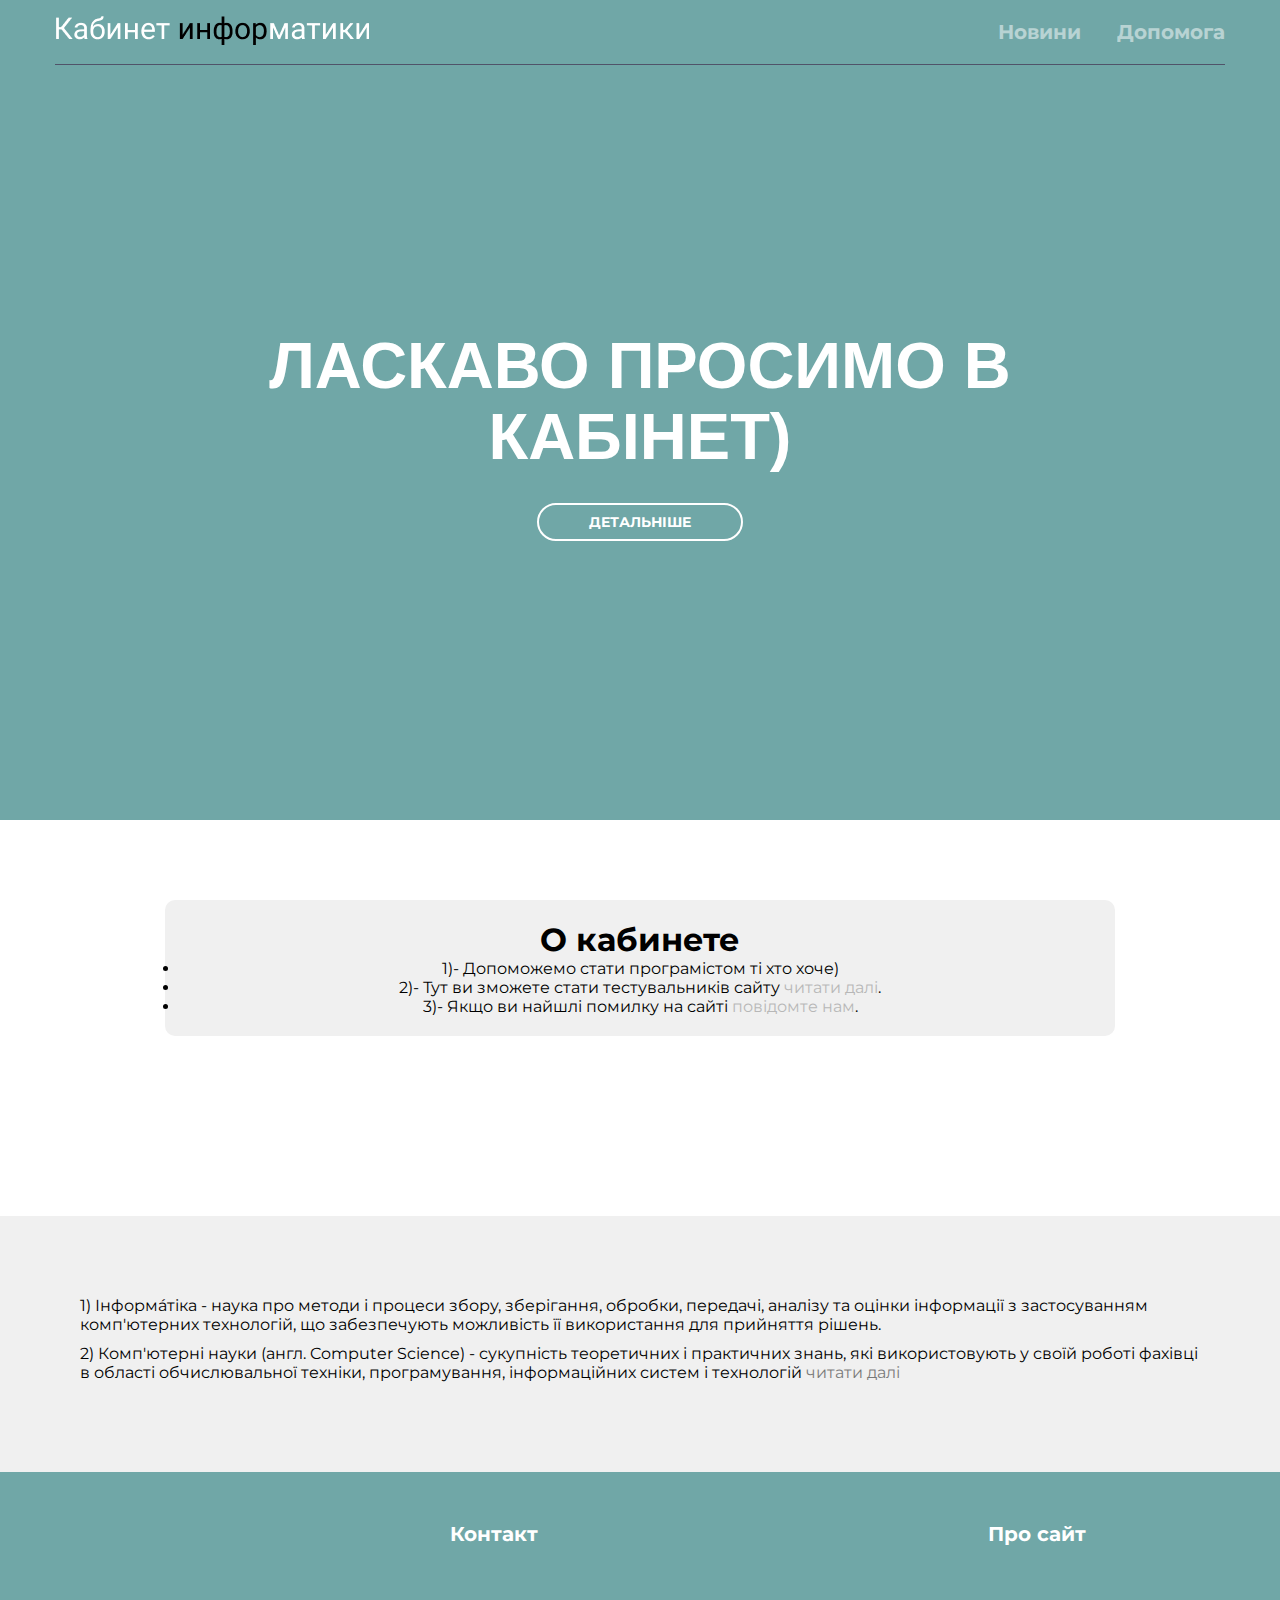
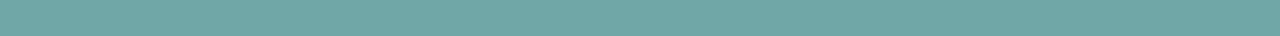
<file: index.html>
<!DOCTYPE html>
<html lang="en">
<head>
	<meta charset="UTF-8">
	<meta name="viewport" content="width=device-width, initial-scale=1.0">
	<title>Кабинет Иформатики</title>
	<link href="https://fonts.googleapis.com/css2?family=Montserrat:wght@400;700&display=swap" rel="stylesheet">
	<link rel="stylesheet" type="text/css" href="style.css">

</head>
<body>
<header class="header"><!-- Интро приветствие -->
        <div class="container">

            <div class="header__inner">
             	<div class="header__logo">
                <img src="img/logo.png" alt="">
                </div>
                <nav class="nav">
                <a class="nav__link" href="News.html">Новини</a>
                <a class="nav__link" href="Help.html">Допомога</a>
                </nav>
            </div>
        </div>

    </header>
    <div class="intro">
    <div class="content">
    	<div class="intro__inner">
    	<h1 class="sub__title">Ласкаво просимо в кабінет)</h1>
    		  <a class="btn btn--red" href="#About">Детальніше</a>
    		  </div>
    	</div>
    </div>
    <!-- Раздел о нас --------------------------------------------------------------------------------------------------------------->
<div class="About__us">
    <div id="About">
    	<div class="About__container">
    		<h1 class="About__nav">О кабинете</h1>
    		
    		<li class="About__text">1)- Допоможемо стати програмістом ті хто хоче)</li>
    		<li class="About__text">2)- Тут ви зможете стати тестувальників сайту <a class="surch__text" href="">читати далі</a>.</li>
    		<li class="About__text">3)- Якщо ви найшлі помилку на сайті <a class="surch__text" href="Help.html">повідомте нам</a>.</li>
    		<!-- <li class="About__text">4)-</li> -->
     	 	<!-- <li class="About__text">5)-</li> -->
    		<!-- <li class="About__text">6)-</li> -->
    		<!-- <li class="About__text">7)-</li> -->
    		<!-- <li class="About__text">8)-</li> -->
    		<!-- <li class="About__text">9)-</li> -->
    	</div>
    </div>
</div><!-- Конец раздела о нас---------------------------------------------------------------------------------------------------- -->

<!-- Начала роздела что такое информатика----------------------------------------------------------------------------------------- -->
<div class="All__about__IT">
	<div class="All__container">
		<div class="All__text">
			<p>1) Інформáтіка - наука про методи і процеси збору, зберігання, обробки, передачі, аналізу та оцінки інформації з застосуванням комп'ютерних технологій, що забезпечують можливість її використання для прийняття рішень.</p>
			<p>2) Комп'ютерні науки (англ. Computer Science) - сукупність теоретичних і практичних знань, які використовують у своїй роботі фахівці в області обчислювальної техніки, програмування, інформаційних систем і технологій<a class=" next " href="https://ru.wikipedia.org/wiki/%D0%98%D0%BD%D1%84%D0%BE%D1%80%D0%BC%D0%B0%D1%82%D0%B8%D0%BA%D0%B0"> читати далі </a></p>
		</div>
	</div>
</div>
<!-- Конец раздела---------------------------------------------------------------------------------------------------------------- -->
	<div class="end__container">

		<div class="end__header">
			<div class="end__text">

				<h2 class="end__big-text">Контакт</h2>

				<h2 class="end__big-text">Про сайт</h2>

			</div>
		</div>

	</div>
    <!-- Конец раздела -------------------------------------------------------------------------------------------------------------->
    <script type="text/javascript" src="http://ajax.googleapis.com/ajax/libs/jquery/1.9.1/jquery.min.js"></script>
   	<script type="text/javascript">
	$(function(){
	$('a[href^="#About"]').click(function(){
	var target = $(this).attr('href');
	$('html, body').animate({scrollTop: $(target).offset().top}, 1000);//800 - длительность скроллинга в мс
	return false;
	});
	});
</script>
</body>
</html>
</file>
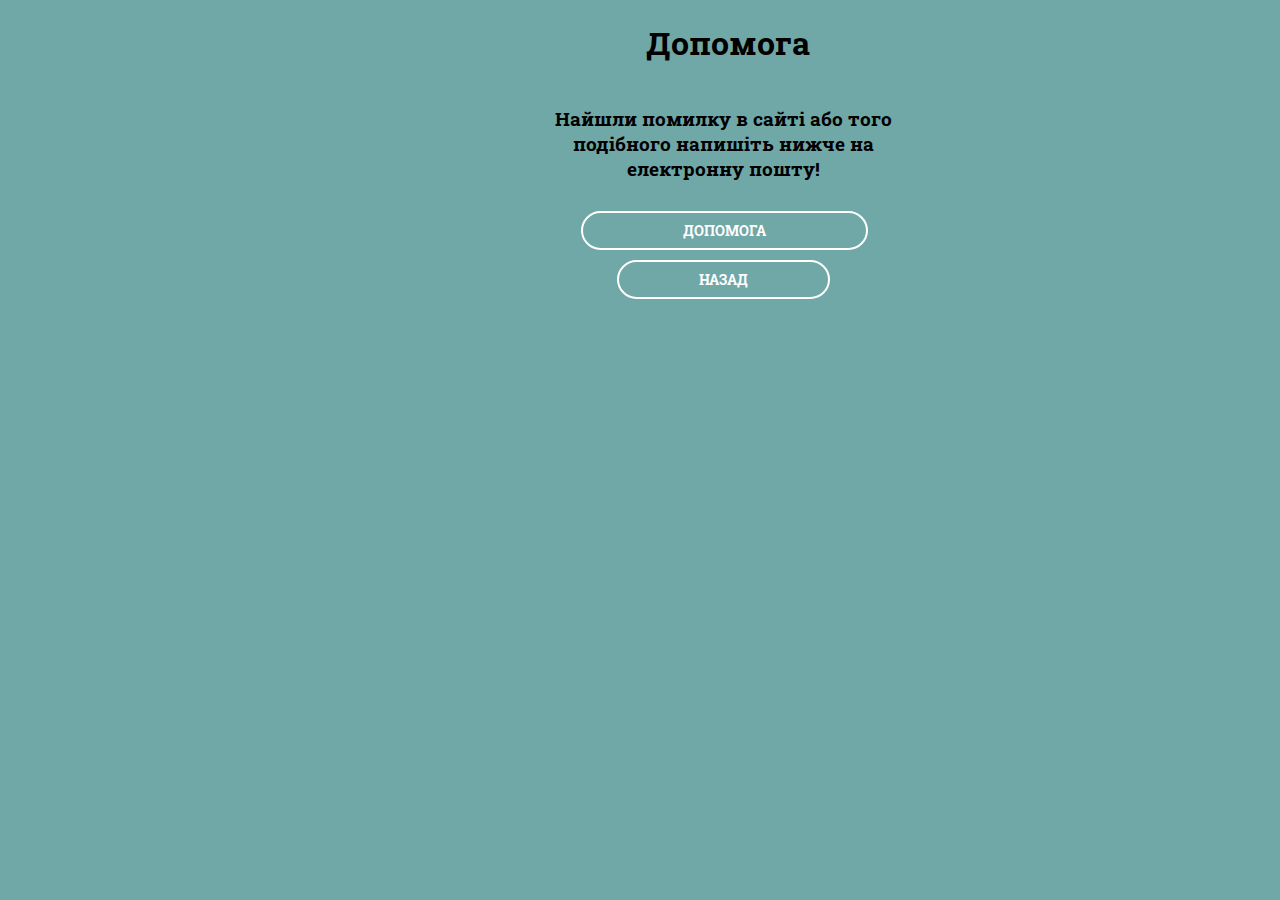
<file: Help.html>
<!DOCTYPE html>
<html lang="en">
<head>
	<meta charset="UTF-8">
	<meta name="viewport" content="width=device-width, initial-scale=1.0">
	<link href="https://fonts.googleapis.com/css2?family=Roboto+Slab:wght@400;700&display=swap" rel="stylesheet">
	<link rel="stylesheet" type="text/css" href="css/Help.css">
	<title>Помощь</title>
</head>
<body>
	<div class="container">
		<div class="header">
			<h1 class="title">Допомога</h1>
			 </div>
			 </div>
			</nav>
		</div>
	</div><!-- Конец-- -- -- -->
	<div class="Sub__container">
		<div class="Sup__header">
			<h3 class="Sub__title">Найшли помилку в сайті або того подібного напишіть нижче на електронну пошту!</h3>
			<a class="btn btn--red" href="">Допомога</a>
			<div class="Back">
			<a class="btn__Back btn--red" href="index.html">Назад</a>
			</div>
		</div>
	</div>
</body>
</html>
</file>
<file: style.css>
body {
	font-family: 'Montserrat', sans-serif;
	background-color: #70A7A7;
}

body, html {
  width: 100%;
  height: 100%;
}

* {
  margin: 0;
  padding: 0;
  outline: none;
}

*,
*:before,
*:after {
    box-sizing: border-box;
}

h1, h2, h3, h4, h5, h6{
    margin: 1;
}

p {
  margin: 0 0 10px;  
}

.container{
    max-width: 1200px;
    width: 100%;
    margin: 0 auto;  
    padding: 0 15px;
}



/* Header */
.header{
    width: 100%;
    display: flex;
    align-content: center;
    
    position: absolute;
    top: 0;
    left: 0;
    right: 0; 
}

.header__inner {
    display: flex;
    justify-content: space-between;
    align-items: center;
    padding: 15px 0;
    max-width: 1170px;
    border-bottom: 1px solid #505369;

}

/* Nav */
.nav{
    font-size: 20px;
    font-weight: 700;
    
}

.nav__link {
    margin-left: 30px;
    color: #fff;
    text-decoration: none;
    opacity: .50;
    
    transition: opacity .2s linear;


}

.nav__link:first-child{
    margin-left: 0;
}

.nav__link:hover{
    opacity: 1;
}

.intro {
    display: flex;
    flex-direction: column;
    justify-content: center;
    height: 820px;
    padding-top: 50px;
}

.intro__inner {
    width: 100%;
    max-width: 970px;
    margin: auto;
    
    text-align: center;
}

.sub__title {
    margin: 0 0 30px;
    
    font-family: 'Open Sans', sans-serif;
    font-size: 65px;
    line-height: 1.1;
    color: #fff;
    font-weight: 700;
    text-transform: uppercase;
}

/*Button*/
.btn {
    display: inline-block;
    vertical-align: top;
    padding: 8px 50px;
    border: 2px solid #fff;
    border-radius: 20px;
    font-size: 14px;
    font-weight: 700;
    color: #fff;
    text-transform: uppercase;
    text-decoration: none;
    transition: background .1s linear, color .1s linear;

}

.btn:hover {
    background-color: #fff;
    color: #333;
}

/*Раздел о нас ============================================================================================*/

.About__us {
    padding: 80px 0;
    background-color: #fff;
}


.About__container {
    text-align: center;
    background-color: #f0f0f0;
    padding: 20px 15px;
    border-radius: 10px;
    width: 100%;
    max-width: 950px;
    margin: 0 auto 100px;
    
    text-align: center;
}

.surch__text {
   color: #808080;
    text-decoration: none;
    opacity: .50;
    
    transition: opacity .2s linear;
}

.surch__text:hover{
    opacity: 1;
}
/*Конец раздела ============================================================================================*/

/*Начало роздела всё о информатики===========================================================================*/

.All__about__IT { 
    width: 100%;
    padding: 80px 80px;
    background-color: #f0f0f0;
}

.next {
    text-align: center;;
    text-decoration: none;
    color: #000;
    opacity: .50;
    
    transition: opacity .2s linear;
}

.next:first-child {
    margin-left: 0;
}

.next:hover {
    opacity: 1;
}

.All__text {
    font-size: 16px;

}


/*Конец раздела==============================================================================================*/

/*Начало раздела===============================================================================================*/
.end__container {
    max-width: 920px;
    width: 100%;  

    background-color: #70A7A7; 
}

.end__header {
    width: 100%;
    display: flex;
    align-content: center;
    
    position: absolute;
     
}

.end__text {
    display: flex;
    justify-content: space-between;
    align-items: center;
    padding: 10px 0;
    max-width: 1200px;
}

.end__big-text{
    padding-top: 40px;
    padding-bottom: 80px;
    font-size: 20px;
    font-weight: 700;
     margin-left: 450px;
    color: #fff;
    text-decoration: none;
}
/*Конец раздела================================================================================================*/
</file>
<file: css/Help.css>
body {
    font-family: 'Roboto Slab', serif;
    background-color: #70A7A7;
}

body, html {
    
}


*,
*:before,
*:after {
    box-sizing: border-box;
}

p {
  margin: 0 0 10px;  
}

.title {
    max-width: 920px;
}

.container {
    max-width: 920px;
    text-align: center;
    padding-left: 520px;
    margin-top: 20px;

}

.Sub__container {
    max-width: 920px;
    width: 100%;
    padding-left: 510px;


}

.Sub__title {
    padding-top: 20px;
    text-align: center;
    margin: 0 0 30px;
}

/*Button*/
.btn {
    margin-left: 63px;
    display: inline-block;
    vertical-align: top;
    padding: 8px 100px;
    border: 2px solid #fff;
    border-radius: 20px;
    font-size: 14px;
    font-weight: 700;
    color: #fff;
    text-transform: uppercase;
    text-decoration: none;
    transition: background .1s linear, color .1s linear;

}

.btn:hover {
    background-color: #fff;
    color: #333;
}
.Back {
    padding-top: 10px;
    margin: 0 0 20px;
    padding-left: 99px;
}

/*Button---------------2*/
.btn__Back {
    display: inline-block;
    vertical-align: top;
    padding: 8px 80px;
    border: 2px solid #fff;
    border-radius: 20px;
    font-size: 14px;
    font-weight: 700;
    color: #fff;
    text-transform: uppercase;
    text-decoration: none;
    transition: background .1s linear, color .1s linear;

}

.btn__Back:hover {
    background-color: #fff;
    color: #333;
}
</file>
